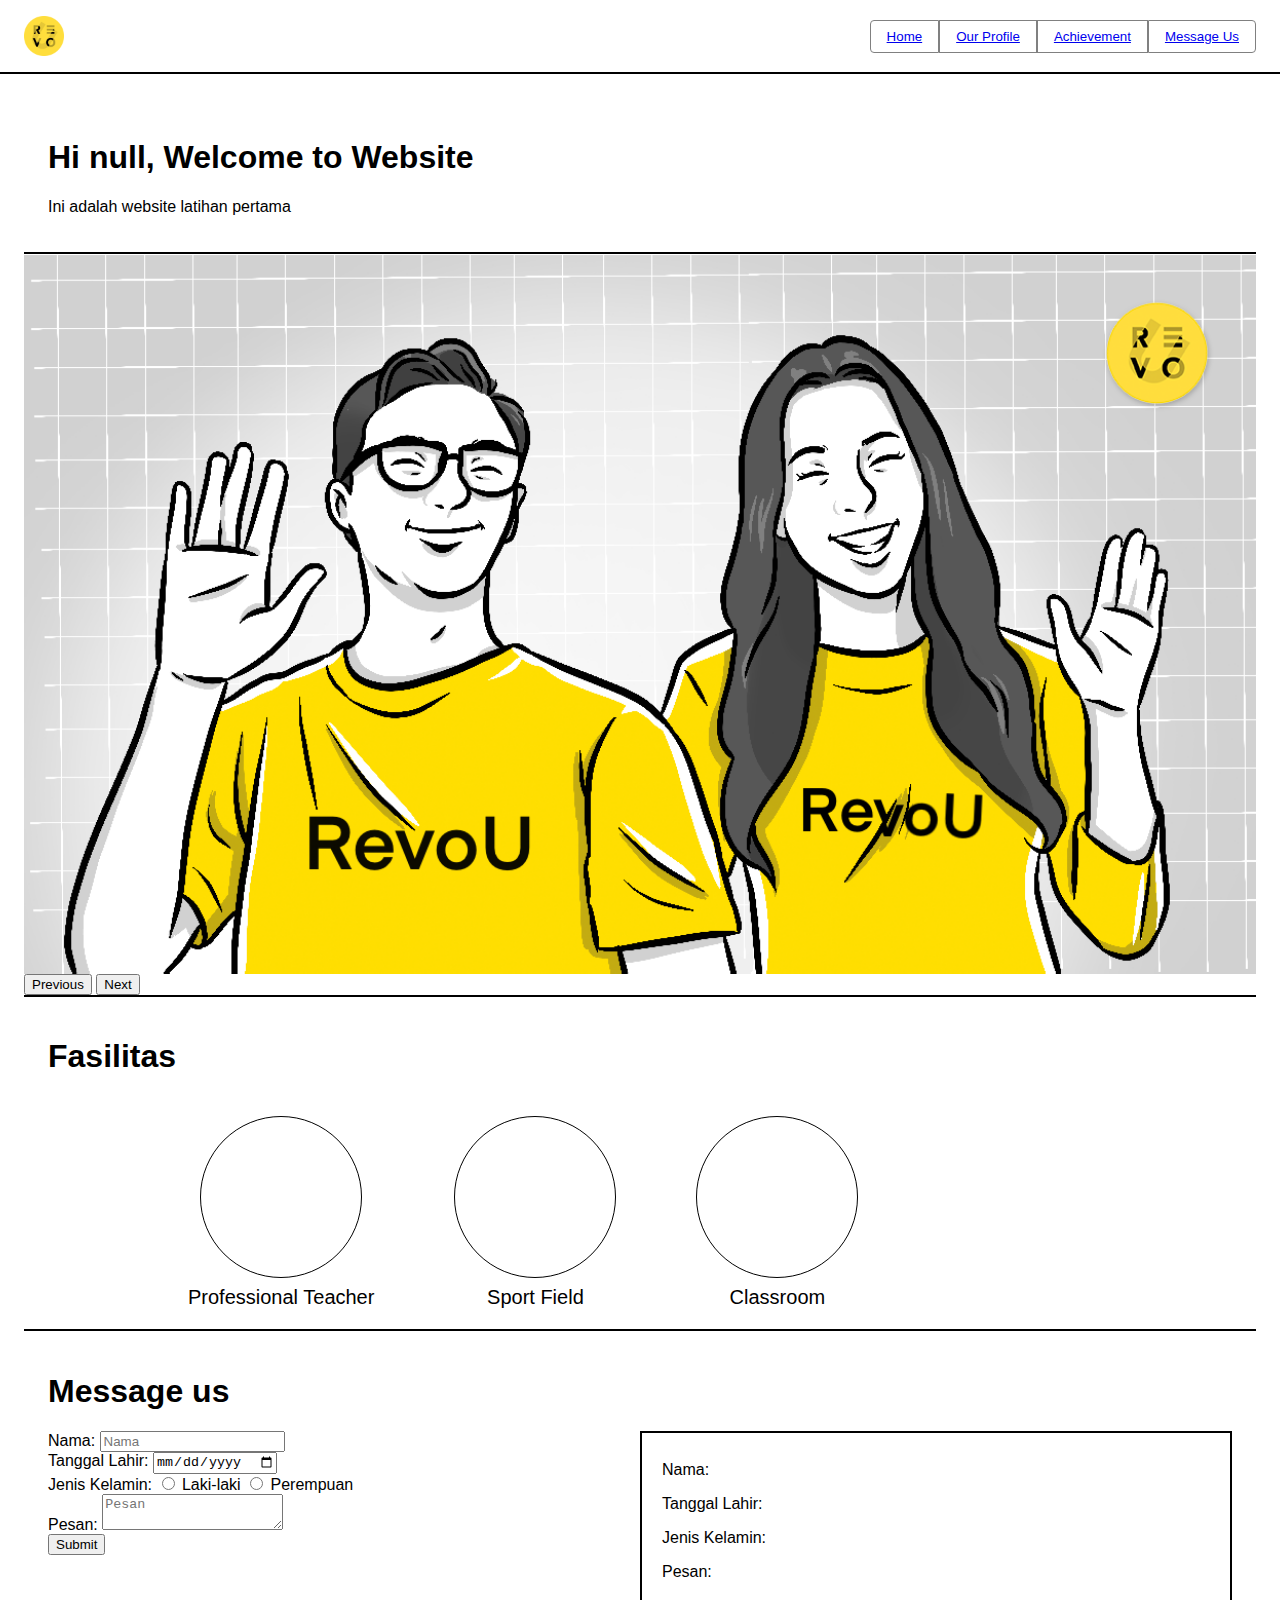
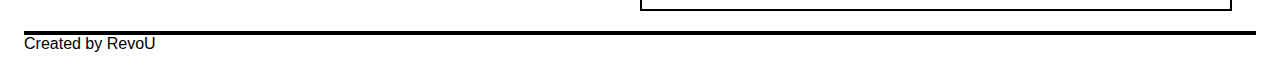
<file: index.html>
<!DOCTYPE html>
<html lang="en">
    <head>
        <meta charset="UTF-8" />
        <meta name="viewport" content="width=device-width, initial-scale=1" />
        <link href="index.css" rel="stylesheet">
        <title>My Website</title>
    </head>
    <body>
        <header class="header-wrapper">
            <img class="logo" alt="revou-logo" src="logo.webp" />
            <div class="menu">
                <button><a href="index.html">Home</a></button>
                <button><a href="profile.html">Our Profile</a></button>
                <button><a href="achievement.html">Achievement</a></button>
                <button><a href="message.html">Message Us</a></button>
            </div>
        </header>
        <main class="main-content">
            <section class="sec1">
                <h1>Hi <span id="nama"></span>, Welcome to Website</h1>
                <script>
                    var name= prompt("Masukkan Nama:");
                    document.getElementById("nama").innerText = name;
                </script>
                <p class="p1">Ini adalah website latihan pertama</p>
            </section>
                <img
                class="img-slideshow"
                src="photo1.png" />

                <img
                class="img-slideshow"
                src="photo2.png" />

                <img
                class="img-slideshow"
                src="photo3.png" />
                
                <button onclick="plusDivs(-1)">Previous</button>
                <button onclick="plusDivs(1)">Next</button>
            </div>
            
            <script>
                var slideIndex= 1;
                showDivs(slideIndex);

                function plusDivs(n) {
                    showDivs((slideIndex +=n));
                }

                function showDivs(n) {
                    var i;
                    var imgList = document.getElementsByClassName("img-slideshow");
                    if (n > imgList.length) slideIndex = 1;
                    else if (n < 1) slideIndex = imgList.length;

                    for (i = 0; i < imgList.length; i++) {
                        imgList[i].style.display = "none";
                    }

                    imgList[slideIndex - 1].style.display = "block";
                }

                setInterval(() => {
                    plusDivs[1];
                }, 2000)
            </script>
            <section class="sec2">
                <h1>Fasilitas</h1>
                <div class="fasilitas">
                    <div class="shape">
                    <div class="a"></div>
                    <div class="text">Professional Teacher</div>
                    </div>
                    <div class="shape">
                    <div class="a"></div>
                    <div class="text">Sport Field</div>
                    </div>
                    <div class="shape">
                    <div class="a"></div>
                    <div class="text">Classroom</div>
                    </div>
            </section>
            </div>
            <section class="sec1">
                <h1>Message us</h1>
                <div class="form-section">
                    <form name="message-form" onsubmit="return validateForm()">

                        Nama:
                        <input placeholder="Nama" type="text" name="full-name" />
                        <br/>

                        Tanggal Lahir:
                        <input type="date" name="birth-date" />
                        <br/>

                        Jenis Kelamin:
                        <input type="radio" id="male" name="gender" value="male" />
                        <label for="male">Laki-laki</label>
                        <input type="radio" id="female" name="gender" value="female" />
                        <label for="female">Perempuan</label>
                        <br/>

                        Pesan:
                        <textarea placeholder="Pesan" name="message"></textarea>
                        <br/>

                        <input type="submit" value="Submit" />
                    </form>
                    <script>
                        function validateForm() {
                        const name = document.forms["message-form"]["full-name"].value;
                        const date = document.forms["message-form"]["birth-date"].value;
                        const gender = document.forms["message-form"]["gender"].value;
                        const message = document.forms["message-form"]["message"].value;
                                
                        if (name==""||date==""||gender==""||message=="") {
                            alert("Input dilarang kosong");
                            return false;
                        }

                        document.getElementById("sender-full-name").innerText=name;
                        document.getElementById("sender-birth-date").innerText=date;
                        document.getElementById("sender-gender").innerText=gender;
                        document.getElementById("sender-message").innerText=message;
                        return false;
                        }
                    </script>
                    <div class="form-output">
                        <section class="comment">
                            <p>Nama: <span id="sender-full-name"></span></p>
                            <p>Tanggal Lahir: <span id="sender-birth-date"></span></p>
                            <p>Jenis Kelamin: <span id="sender-gender"></span></p>
                            <p>Pesan: <span id="sender-message"></span></p>
                        </section>
                    </div>
                </div>
            </section>
            <footer>
                <div class="foot">Created by RevoU</div>
            </footer>
        </main>
    </body>
</html>
</file>
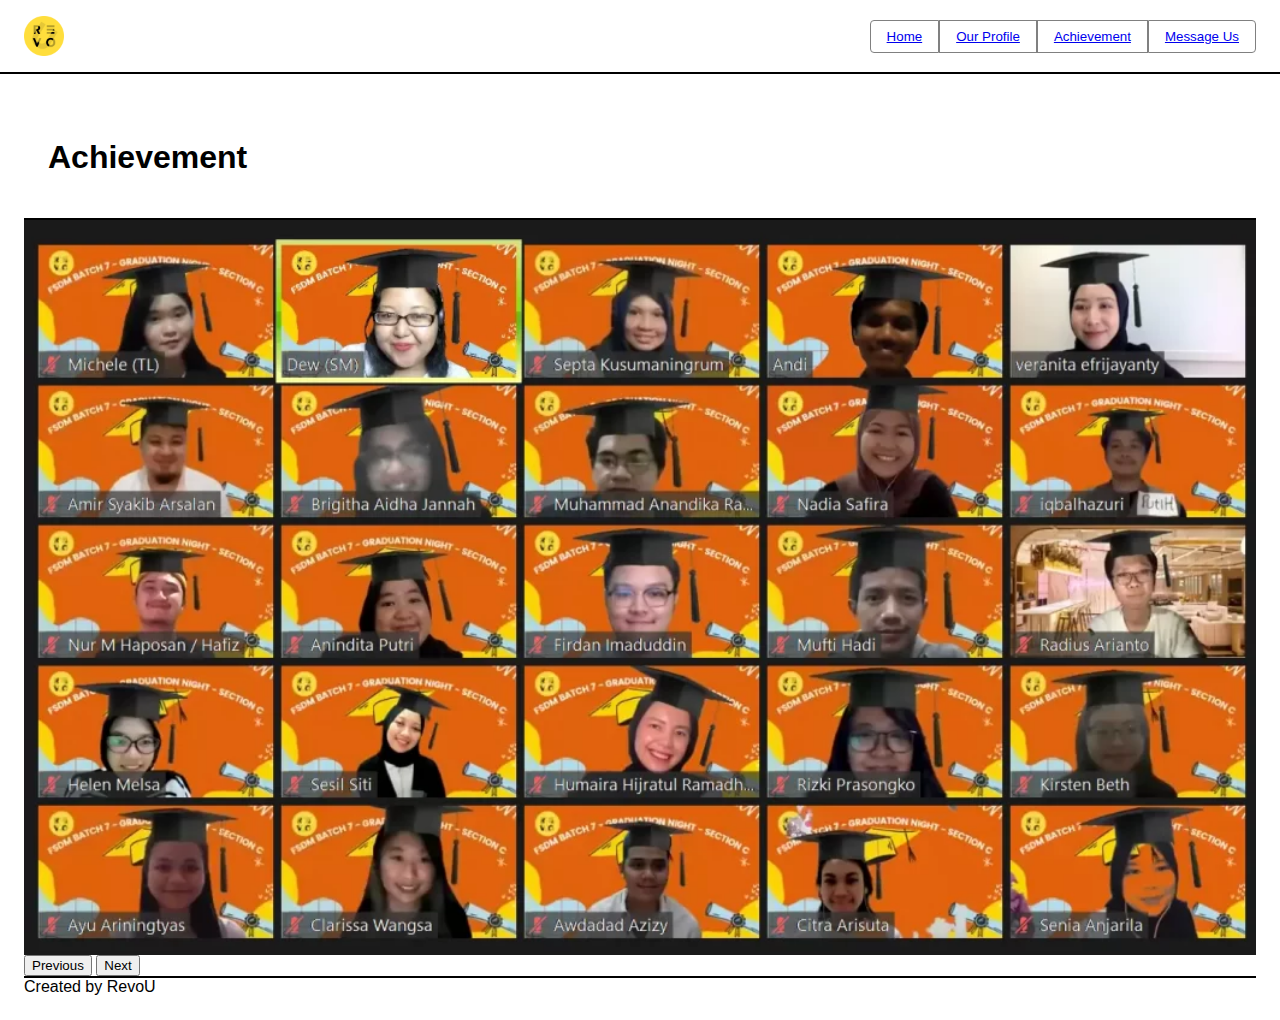
<file: achievement.html>
<!DOCTYPE html>
<html lang="en">
    <head>
        <meta charset="UTF-8" />
        <meta name="viewport" content="width=device-width, initial-scale=1" />
        <link href="achievement.css" rel="stylesheet">
        <title>My Website</title>
    </head>
    <body>
        <header class="header-wrapper">
            <img class="logo" alt="revou-logo" src="logo.webp" />
            <div class="menu">
                <button><a href="index.html">Home</a></button>
                <button><a href="profile.html">Our Profile</a></button>
                <button><a href="achievement.html">Achievement</a></button>
                <button><a href="message.html">Message Us</a></button>
            </div>
        </header>
        <main class="main-content">
            <section class="sec1">
                <h1>Achievement</h1>
            </section>
                <img
                class="img-slideshow"
                src="achievement1.webp" />

                <img
                class="img-slideshow"
                src="achievement2.jpg" />

                <img
                class="img-slideshow"
                src="achievement3.jpg" />
                
                <button onclick="plusDivs(-1)">Previous</button>
                <button onclick="plusDivs(1)">Next</button>
            </div>
            
            <script>
                var slideIndex= 1;
                showDivs(slideIndex);

                function plusDivs(n) {
                    showDivs((slideIndex +=n));
                }

                function showDivs(n) {
                    var i;
                    var imgList = document.getElementsByClassName("img-slideshow");
                    if (n > imgList.length) slideIndex = 1;
                    else if (n < 1) slideIndex = imgList.length;

                    for (i = 0; i < imgList.length; i++) {
                        imgList[i].style.display = "none";
                    }

                    imgList[slideIndex - 1].style.display = "block";
                }

                setInterval(() => {
                    plusDivs[1];
                }, 2000)
            </script>
            <footer>
                <div class="foot">Created by RevoU</div>
            </footer>
        </main>
    </body>
</html>
</file>
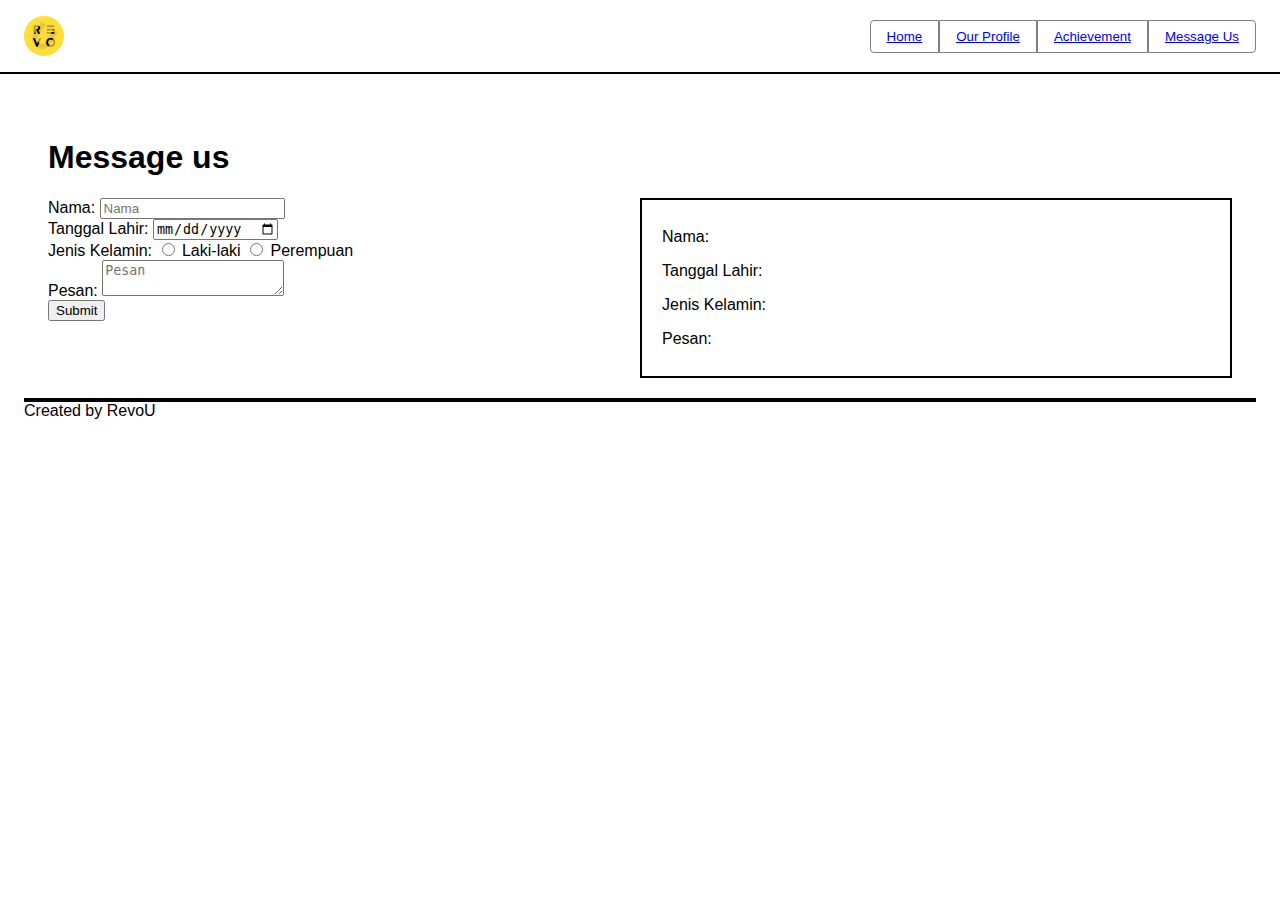
<file: message.html>
<!DOCTYPE html>
<html lang="en">
    <head>
        <meta charset="UTF-8" />
        <meta name="viewport" content="width=device-width, initial-scale=1" />
        <link href="message.css" rel="stylesheet">
        <title>My Website</title>
    </head>
    <body>
        <header class="header-wrapper">
            <img class="logo" alt="revou-logo" src="logo.webp" />
            <div class="menu">
                <button><a href="index.html">Home</a></button>
                <button><a href="profile.html">Our Profile</a></button>
                <button><a href="achievement.html">Achievement</a></button>
                <button><a href="message.html">Message Us</a></button>
            </div>
        </header>
        <main class="main-content">
            <section class="sec1">
                <h1>Message us</h1>
                <div class="form-section">
                    <form name="message-form" onsubmit="return validateForm()">

                        Nama:
                        <input placeholder="Nama" type="text" name="full-name" />
                        <br/>

                        Tanggal Lahir:
                        <input type="date" name="birth-date" />
                        <br/>

                        Jenis Kelamin:
                        <input type="radio" id="male" name="gender" value="male" />
                        <label for="male">Laki-laki</label>
                        <input type="radio" id="female" name="gender" value="female" />
                        <label for="female">Perempuan</label>
                        <br/>

                        Pesan:
                        <textarea placeholder="Pesan" name="message"></textarea>
                        <br/>

                        <input type="submit" value="Submit" />
                    </form>
                    <script>
                        function validateForm() {
                        const name = document.forms["message-form"]["full-name"].value;
                        const date = document.forms["message-form"]["birth-date"].value;
                        const gender = document.forms["message-form"]["gender"].value;
                        const message = document.forms["message-form"]["message"].value;
                                
                        if (name==""||date==""||gender==""||message=="") {
                            alert("Input dilarang kosong");
                            return false;
                        }

                        document.getElementById("sender-full-name").innerText=name;
                        document.getElementById("sender-birth-date").innerText=date;
                        document.getElementById("sender-gender").innerText=gender;
                        document.getElementById("sender-message").innerText=message;
                        return false;
                        }
                    </script>
                    <div class="form-output">
                        <section class="comment">
                            <p>Nama: <span id="sender-full-name"></span></p>
                            <p>Tanggal Lahir: <span id="sender-birth-date"></span></p>
                            <p>Jenis Kelamin: <span id="sender-gender"></span></p>
                            <p>Pesan: <span id="sender-message"></span></p>
                    </section>
                    </div>
                </div>
            </section>
            <footer>
                <div class="foot">Created by RevoU</div>
            </footer>
        </main>
    </body>
</html>
</file>
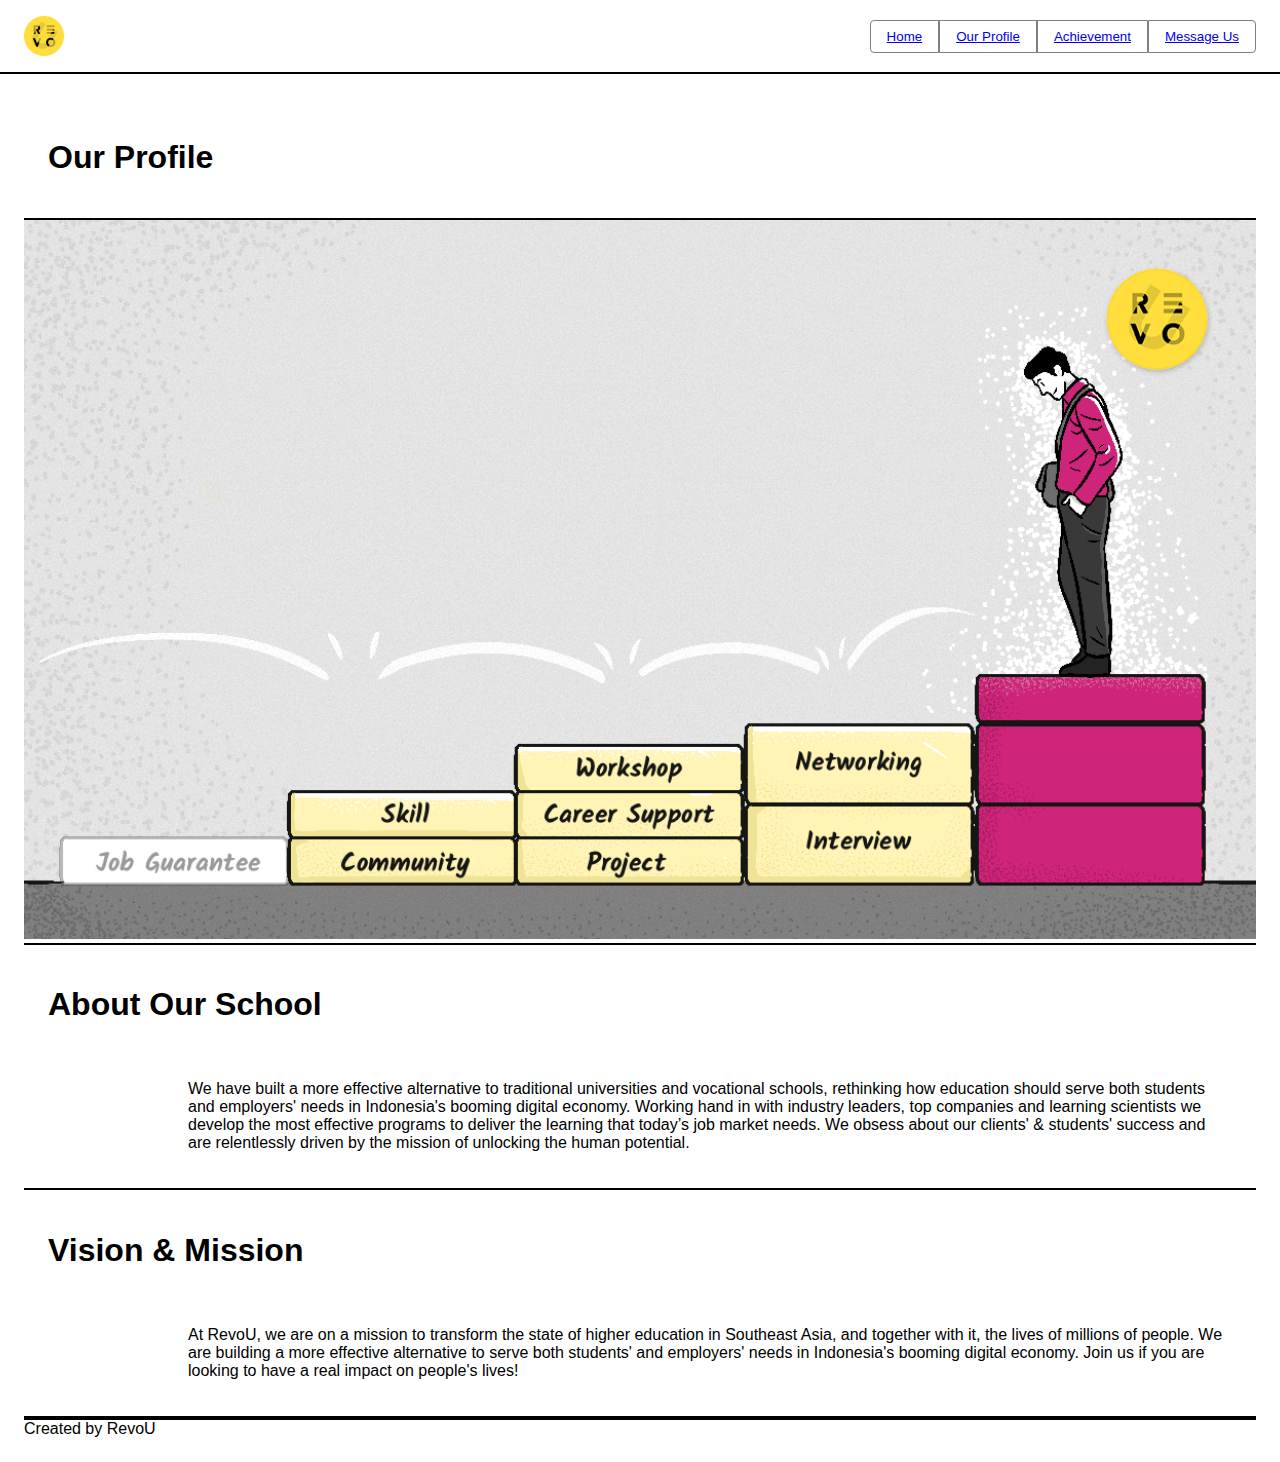
<file: profile.html>
<!DOCTYPE html>
<html lang="en">
    <head>
        <meta charset="UTF-8" />
        <meta name="viewport" content="width=device-width, initial-scale=1" />
        <link href="profile.css" rel="stylesheet">
        <title>My Website</title>
    </head>
    <body>
        <header class="header-wrapper">
            <img class="logo" alt="revou-logo" src="logo.webp" />
            <div class="menu">
                <button><a href="index.html">Home</a></button>
                <button><a href="profile.html">Our Profile</a></button>
                <button><a href="achievement.html">Achievement</a></button>
                <button><a href="message.html">Message Us</a></button>
            </div>
        </header>
        <main class="main-content">
            <section class="sec1">
                <h1>Our Profile</h1>
            </section>
                <img
                class="img-slideshow"
                src="photo4.png" />

            <section class="sec2">
                <h1>About Our School</h1>
                <div class="format">
                    <p>We have built a more effective alternative to traditional universities and vocational schools, rethinking how education should serve both students and employers' needs in Indonesia's booming digital economy. Working hand in with industry leaders, top companies and learning scientists we develop the most effective programs to deliver the learning that today’s job market needs. We obsess about our clients' & students' success and are relentlessly driven by the mission of unlocking the human potential.</p>
                </div>
            </section>
            </div>
            <section class="sec1">
                <h1>Vision & Mission</h1>
                <div class="format">
                    <p>At RevoU, we are on a mission to transform the state of higher education in Southeast Asia, and together with it, the lives of millions of people. We are building a more effective alternative to serve both students' and employers' needs in Indonesia's booming digital economy. Join us if you are looking to have a real impact on people's lives!</p>
                </div>
            </section>
            <footer>
                <div class="foot">Created by RevoU</div>
            </footer>
        </main>
    </body>
</html>
</file>
<file: index.css>
body {
    margin: 0;
    font-family: 'Segoe UI', Tahoma, Geneva, Verdana, sans-serif;
}

.header-wrapper{
    display:flex;
    justify-content:space-between;
    align-items:center;
    border-bottom:2px solid black;
    padding:16px 24px;
}

.header-wrapper > .menu{
    display:flex;
}

.header-wrapper > .menu > button{
    background-color: white;
    padding: 8px 16px;
    border: 1px solid gray;
    cursor: pointer;
    transition: 0.3s background-color ease-out;
}

.header-wrapper > .menu > button:hover {
    background-color: gainsboro;
}

.header-wrapper > .menu > button:first-child {
    border-radius: 4px 0 0 4px;
}

.header-wrapper > .menu > button:last-child {
    border-radius: 0 4px 4px 0;
}

.header-wrapper > .logo {
    width: auto;
    height: 40px;
}

.main-content {
    padding: 24px;
}

.main-content .form-section {
    display:flex;
    justify-content:space-evenly;
    align-items:start;
}

.main-content .form-section form,
.main-content .form-section div {
    width: 100%;
}

.img-slideshow {
    width: 100%;
}

@media only screen and (max-width: 600) {
    .header-wrapper {
        flex-direction:column;
    }
}

.fasilitas {
    padding-top: 20px;
    padding-left: 140px;
    gap: 80px;
    display: flex;
    flex-direction: row;
    gap: 80px;
}

.shape {
    display: flex;
    flex-direction: column;
    justify-content: center;
    gap: 8px;
    align-items: center;
}

.a {
    width: 160px;
    height: 160px;
    border: 1px solid black;
    border-radius: 50%;
}

.text {
    font-size: 20px;
}

.footer {
    border: 1px solid black;
    height: 80px;
    display: flex;
    justify-content: end;
    align-items: center;
    margin-bottom: 20px;
}

.foot {
    border-top:2px solid black;
    padding-right: 30px;
}

.sec1 {
    border-bottom:2px solid black;
    padding:20px 24px;
}

.sec2 {
    border-top:2px solid black;
    border-bottom:2px solid black;
    padding:20px 24px;
}

.sec3 {
    border-top:2px solid black;
    border-bottom:2px solid black;
    padding:20px 24px;
}

.comment {
    background-color: white;
    padding: 12px 20px;
    border: 2px solid black;
}
</file>
<file: achievement.css>
body {
    margin: 0;
    font-family: 'Segoe UI', Tahoma, Geneva, Verdana, sans-serif;
}

.header-wrapper{
    display:flex;
    justify-content:space-between;
    align-items:center;
    border-bottom:2px solid black;
    padding:16px 24px;
}

.header-wrapper > .menu{
    display:flex;
}

.header-wrapper > .menu > button{
    background-color: white;
    padding: 8px 16px;
    border: 1px solid gray;
    cursor: pointer;
    transition: 0.3s background-color ease-out;
}

.header-wrapper > .menu > button:hover {
    background-color: gainsboro;
}

.header-wrapper > .menu > button:first-child {
    border-radius: 4px 0 0 4px;
}

.header-wrapper > .menu > button:last-child {
    border-radius: 0 4px 4px 0;
}

.header-wrapper > .logo {
    width: auto;
    height: 40px;
}

.main-content {
    padding: 24px;
}

.main-content .form-section {
    display:flex;
    justify-content:space-evenly;
    align-items:start;
}

.main-content .form-section form,
.main-content .form-section div {
    width: 100%;
}

.img-slideshow {
    width: 100%;
}

@media only screen and (max-width: 600) {
    .header-wrapper {
        flex-direction:column;
    }
}

.fasilitas {
    padding-top: 20px;
    padding-left: 140px;
    gap: 80px;
    display: flex;
    flex-direction: row;
    gap: 80px;
}

.shape {
    display: flex;
    flex-direction: column;
    justify-content: center;
    gap: 8px;
    align-items: center;
}

.a {
    width: 160px;
    height: 160px;
    border: 1px solid black;
    border-radius: 50%;
}

.text {
    font-size: 20px;
}

.footer {
    border: 1px solid black;
    height: 80px;
    display: flex;
    justify-content: end;
    align-items: center;
    margin-bottom: 20px;
}

.foot {
    border-top:2px solid black;
    padding-right: 30px;
}

.sec1 {
    border-bottom:2px solid black;
    padding:20px 24px;
}

.sec2 {
    border-top:2px solid black;
    border-bottom:2px solid black;
    padding:20px 24px;
}

.sec3 {
    border-top:2px solid black;
    border-bottom:2px solid black;
    padding:20px 24px;
}
</file>
<file: message.css>
body {
    margin: 0;
    font-family: 'Segoe UI', Tahoma, Geneva, Verdana, sans-serif;
}

.header-wrapper{
    display:flex;
    justify-content:space-between;
    align-items:center;
    border-bottom:2px solid black;
    padding:16px 24px;
}

.header-wrapper > .menu{
    display:flex;
}

.header-wrapper > .menu > button{
    background-color: white;
    padding: 8px 16px;
    border: 1px solid gray;
    cursor: pointer;
    transition: 0.3s background-color ease-out;
}

.header-wrapper > .menu > button:hover {
    background-color: gainsboro;
}

.header-wrapper > .menu > button:first-child {
    border-radius: 4px 0 0 4px;
}

.header-wrapper > .menu > button:last-child {
    border-radius: 0 4px 4px 0;
}

.header-wrapper > .logo {
    width: auto;
    height: 40px;
}

.main-content {
    padding: 24px;
}

.main-content .form-section {
    display:flex;
    justify-content:space-evenly;
    align-items:start;
}

.main-content .form-section form,
.main-content .form-section div {
    width: 100%;
}

.img-slideshow {
    width: 100%;
}

@media only screen and (max-width: 600) {
    .header-wrapper {
        flex-direction:column;
    }
}

.fasilitas {
    padding-top: 20px;
    padding-left: 140px;
    gap: 80px;
    display: flex;
    flex-direction: row;
    gap: 80px;
}

.shape {
    display: flex;
    flex-direction: column;
    justify-content: center;
    gap: 8px;
    align-items: center;
}

.a {
    width: 160px;
    height: 160px;
    border: 1px solid black;
    border-radius: 50%;
}

.text {
    font-size: 20px;
}

.footer {
    border: 1px solid black;
    height: 80px;
    display: flex;
    justify-content: end;
    align-items: center;
    margin-bottom: 20px;
}

.foot {
    border-top:2px solid black;
    padding-right: 30px;
}

.sec1 {
    border-bottom:2px solid black;
    padding:20px 24px;
}

.sec2 {
    border-top:2px solid black;
    border-bottom:2px solid black;
    padding:20px 24px;
}

.sec3 {
    border-top:2px solid black;
    border-bottom:2px solid black;
    padding:20px 24px;
}
.comment {
    background-color: white;
    padding: 12px 20px;
    border: 2px solid black;
}
</file>
<file: profile.css>
body {
    margin: 0;
    font-family: 'Segoe UI', Tahoma, Geneva, Verdana, sans-serif;
}

.header-wrapper{
    display:flex;
    justify-content:space-between;
    align-items:center;
    border-bottom:2px solid black;
    padding:16px 24px;
}

.header-wrapper > .menu{
    display:flex;
}

.header-wrapper > .menu > button{
    background-color: white;
    padding: 8px 16px;
    border: 1px solid gray;
    cursor: pointer;
    transition: 0.3s background-color ease-out;
}

.header-wrapper > .menu > button:hover {
    background-color: gainsboro;
}

.header-wrapper > .menu > button:first-child {
    border-radius: 4px 0 0 4px;
}

.header-wrapper > .menu > button:last-child {
    border-radius: 0 4px 4px 0;
}

.header-wrapper > .logo {
    width: auto;
    height: 40px;
}

.main-content {
    padding: 24px;
}

.main-content .form-section {
    display:flex;
    justify-content:space-evenly;
    align-items:start;
}

.main-content .form-section form,
.main-content .form-section div {
    width: 100%;
}

.img-slideshow {
    width: 100%;
}

@media only screen and (max-width: 600) {
    .header-wrapper {
        flex-direction:column;
    }
}

.fasilitas {
    padding-top: 20px;
    padding-left: 140px;
    gap: 80px;
    display: flex;
    flex-direction: row;
    gap: 80px;
}

.shape {
    display: flex;
    flex-direction: column;
    justify-content: center;
    gap: 8px;
    align-items: center;
}

.a {
    width: 160px;
    height: 160px;
    border: 1px solid black;
    border-radius: 50%;
}

.text {
    font-size: 20px;
}

.footer {
    border: 1px solid black;
    height: 80px;
    display: flex;
    justify-content: end;
    align-items: center;
    margin-bottom: 20px;
}

.foot {
    border-top:2px solid black;
    padding-right: 30px;
}

.sec1 {
    border-bottom:2px solid black;
    padding:20px 24px;
}

.sec2 {
    border-top:2px solid black;
    border-bottom:2px solid black;
    padding:20px 24px;
}

.sec3 {
    border-top:2px solid black;
    border-bottom:2px solid black;
    padding:20px 24px;
}

.format {
    padding-top: 20px;
    padding-left: 140px;
    gap: 80px;
    display: flex;
    flex-direction: row;
    gap: 80px;
}
</file>
